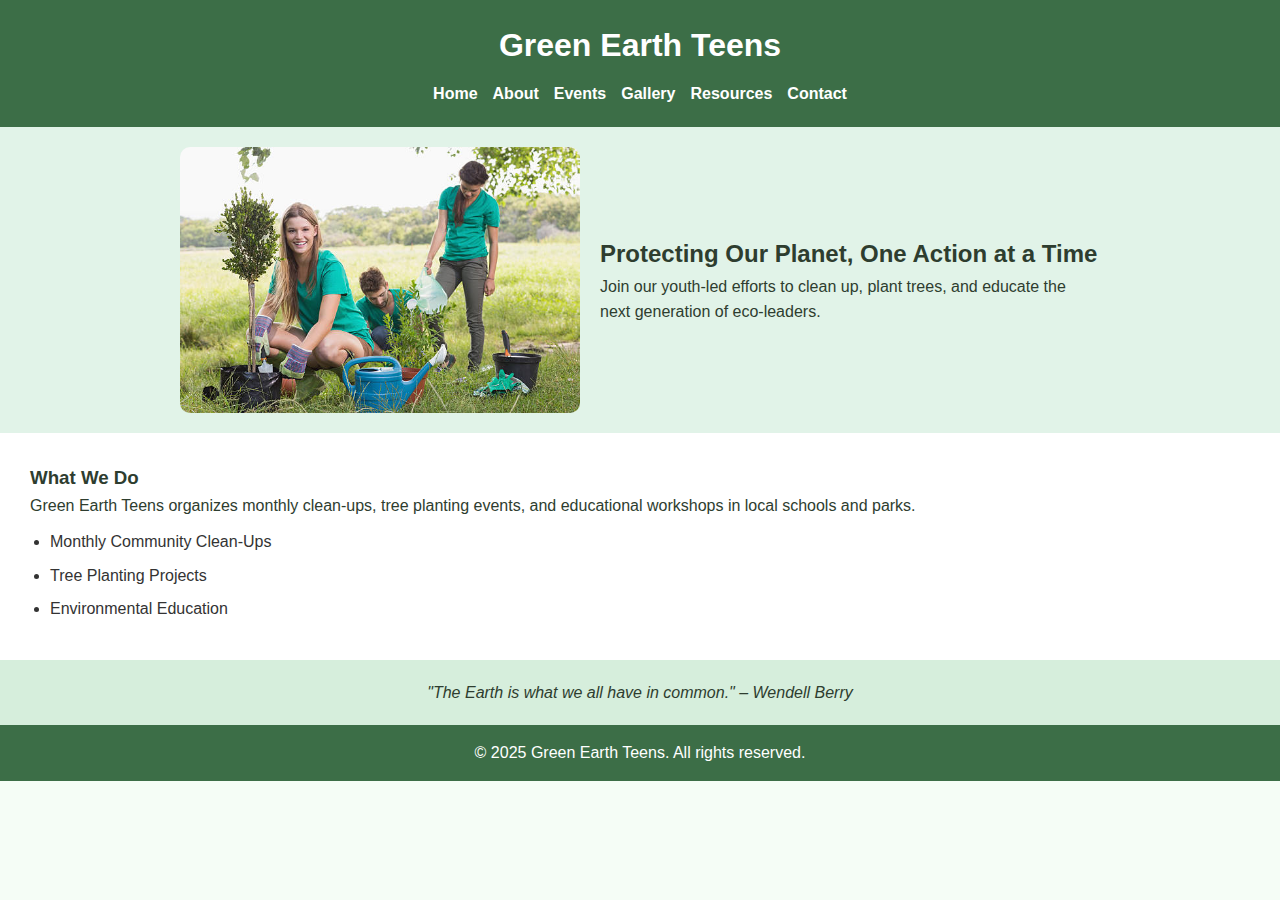
<file: index.html>
<!DOCTYPE html>
<html lang="en">
<head>
  <meta charset="UTF-8" />
  <meta name="viewport" content="width=device-width, initial-scale=1.0" />
  <meta name="description" content="Green Earth Teens is a youth-led volunteer organization focused on protecting the environment through clean-ups, planting events, and education." />
  <link rel="stylesheet" href="FinalProject-Styles.css" />
  <title>Green Earth Teens | Home</title>
</head>
<body>
  <header>
    <h1>Green Earth Teens</h1>
    <nav>
      <ul class="nav-links">
        <li><a href="index.html">Home</a></li>
        <li><a href="FinalProject-About.html">About</a></li>
        <li><a href="FinalProject-Events.html">Events</a></li>
        <li><a href="FinalProject-Gallery.html">Gallery</a></li>
        <li><a href="FinalProject-Resources.html">Resources</a></li>
        <li><a href="FinalProject-Contact.html">Contact</a></li>
      </ul>
    </nav>
  </header>

  <main>
    <section class="hero">
      <img src="FinalProject-Images/Green-Hero.jpg" alt="Teens planting trees together" />
      <div class="hero-text">
        <h2>Protecting Our Planet, One Action at a Time</h2>
        <p>Join our youth-led efforts to clean up, plant trees, and educate the next generation of eco-leaders.</p>
      </div>
    </section>

    <section class="intro">
      <h3>What We Do</h3>
      <p>Green Earth Teens organizes monthly clean-ups, tree planting events, and educational workshops in local schools and parks.</p>
      <ul class="simple-list">
        <li>Monthly Community Clean-Ups</li>
        <li>Tree Planting Projects</li>
        <li>Environmental Education</li>
      </ul>
    </section>

    <section class="quote">
      <blockquote>
        "The Earth is what we all have in common." – Wendell Berry
      </blockquote>
    </section>
  </main>

  <footer>
    <p>&copy; 2025 Green Earth Teens. All rights reserved.</p>
  </footer>
</body>
</html>
</file>
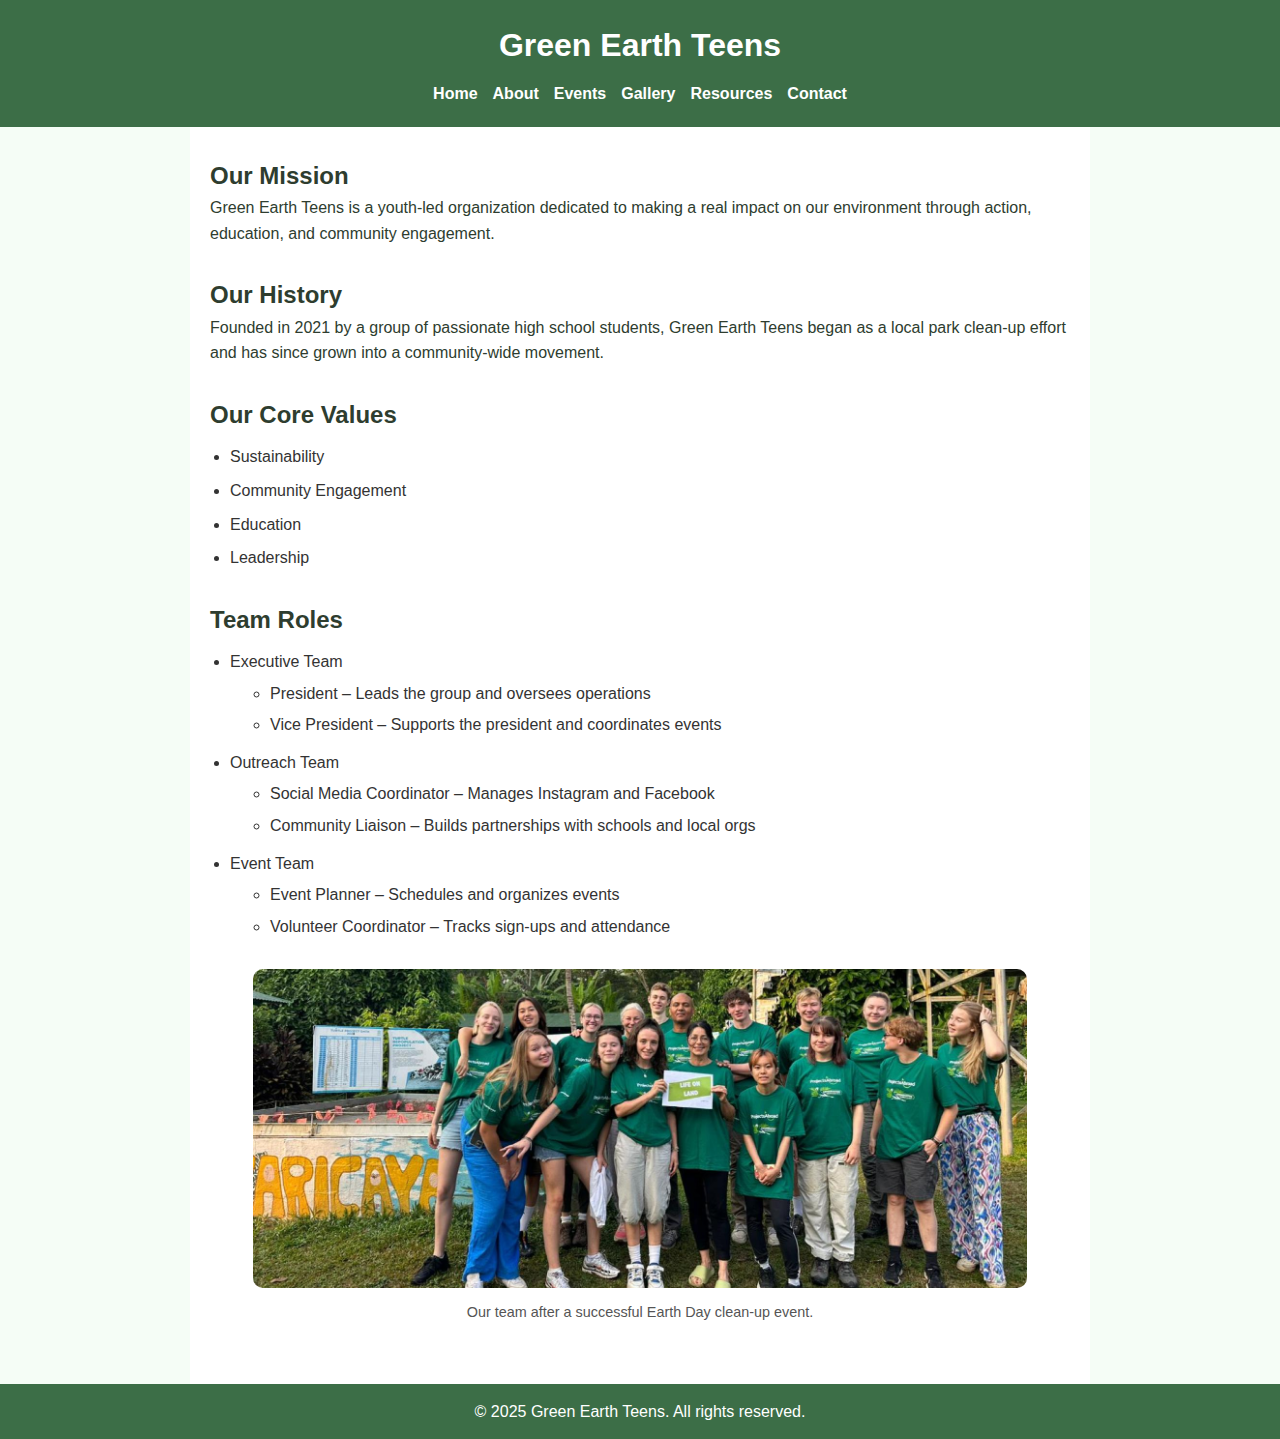
<file: FinalProject-About.html>
<!DOCTYPE html>
<html lang="en">
<head>
  <meta charset="UTF-8" />
  <meta name="viewport" content="width=device-width, initial-scale=1.0" />
  <meta name="description" content="Learn more about Green Earth Teens, our mission, history, and the team leading our efforts." />
  <link rel="stylesheet" href="FinalProject-Styles.css" />
  <title>Green Earth Teens | About</title>
</head>
<body>
  <header>
    <h1>Green Earth Teens</h1>
    <nav>
      <ul class="nav-links">
        <li><a href="index.html">Home</a></li>
        <li><a href="FinalProject-About.html">About</a></li>
        <li><a href="FinalProject-Events.html">Events</a></li>
        <li><a href="FinalProject-Gallery.html">Gallery</a></li>
        <li><a href="FinalProject-Resources.html">Resources</a></li>
        <li><a href="FinalProject-Contact.html">Contact</a></li>
      </ul>
    </nav>
  </header>

  <main>
    <div class="content-container">
      <section>
        <h2>Our Mission</h2>
        <p>
          Green Earth Teens is a youth-led organization dedicated to making a real impact on our environment through action, education, and community engagement.
        </p>
      </section>

      <section>
        <h2>Our History</h2>
        <p>
          Founded in 2021 by a group of passionate high school students, Green Earth Teens began as a local park clean-up effort and has since grown into a community-wide movement.
        </p>
      </section>

      <section>
        <h2>Our Core Values</h2>
        <ul class="simple-list">
          <li>Sustainability</li>
          <li>Community Engagement</li>
          <li>Education</li>
          <li>Leadership</li>
        </ul>
      </section>

      <section>
        <h2>Team Roles</h2>
        <ul class="nested-list">
          <li>Executive Team
            <ul>
              <li>President – Leads the group and oversees operations</li>
              <li>Vice President – Supports the president and coordinates events</li>
            </ul>
          </li>
          <li>Outreach Team
            <ul>
              <li>Social Media Coordinator – Manages Instagram and Facebook</li>
              <li>Community Liaison – Builds partnerships with schools and local orgs</li>
            </ul>
          </li>
          <li>Event Team
            <ul>
              <li>Event Planner – Schedules and organizes events</li>
              <li>Volunteer Coordinator – Tracks sign-ups and attendance</li>
            </ul>
          </li>
        </ul>
      </section>

      <section class="about-image">
        <img src="FinalProject-Images/team-photo.jpg" alt="Green Earth Teens volunteers in a group photo" />
        <p class="caption">Our team after a successful Earth Day clean-up event.</p>
      </section>
    </div>
  </main>

  <footer>
    <p>&copy; 2025 Green Earth Teens. All rights reserved.</p>
  </footer>
</body>
</html>
</file>
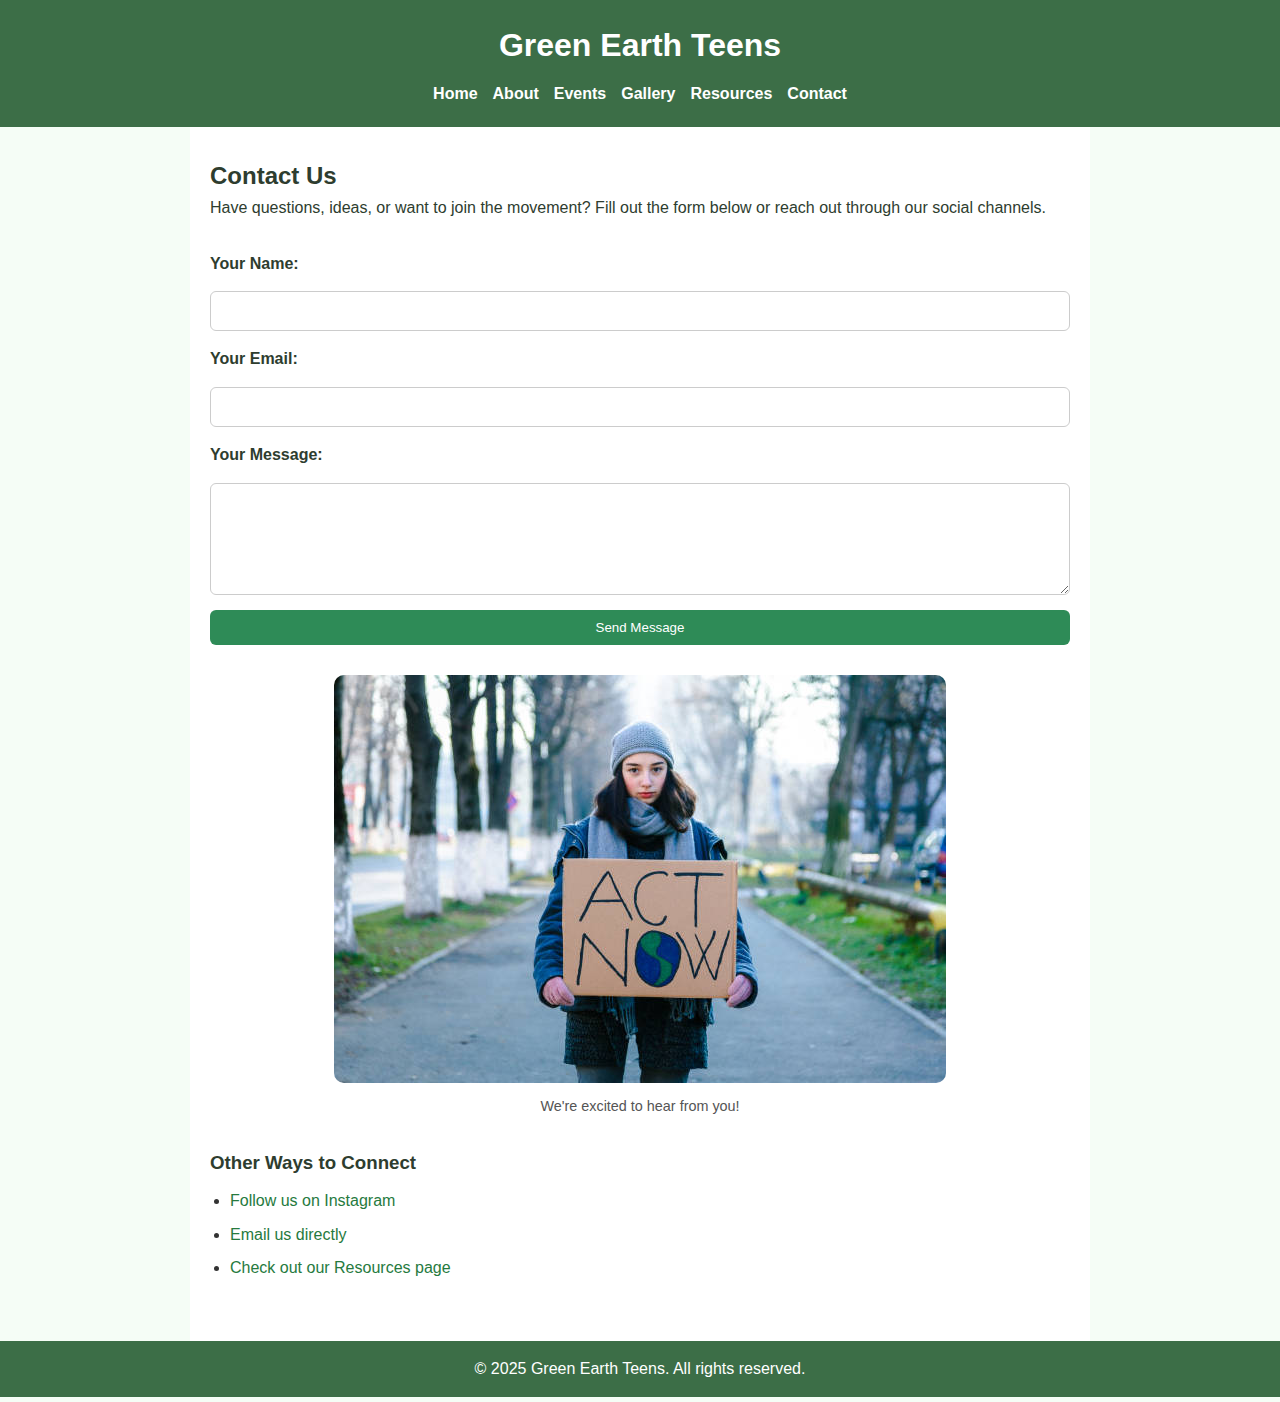
<file: FinalProject-Contact.html>
<!DOCTYPE html>
<html lang="en">
<head>
  <meta charset="UTF-8" />
  <meta name="viewport" content="width=device-width, initial-scale=1.0" />
  <meta name="description" content="Get in touch with Green Earth Teens to join or learn more." />
  <link rel="stylesheet" href="FinalProject-Styles.css" />
  <title>Green Earth Teens | Contact</title>
</head>
<body>
  <header>
    <h1>Green Earth Teens</h1>
    <nav>
      <ul class="nav-links">
        <li><a href="index.html">Home</a></li>
        <li><a href="FinalProject-About.html">About</a></li>
        <li><a href="FinalProject-Events.html">Events</a></li>
        <li><a href="FinalProject-Gallery.html">Gallery</a></li>
        <li><a href="FinalProject-Resources.html">Resources</a></li>
        <li><a href="FinalProject-Contact.html">Contact</a></li>
      </ul>
    </nav>
  </header>

  <main>
    <div class="content-container">
      <section>
        <h2>Contact Us</h2>
        <p>Have questions, ideas, or want to join the movement? Fill out the form below or reach out through our social channels.</p>
      </section>

      <section>
        <form action="#" method="post" class="contact-form">
          <label for="name">Your Name:</label>
          <input type="text" id="name" name="name" required />

          <label for="email">Your Email:</label>
          <input type="email" id="email" name="email" required />

          <label for="message">Your Message:</label>
          <textarea id="message" name="message" rows="5" required></textarea>

          <button type="submit">Send Message</button>
        </form>
      </section>

      <section class="about-image">
        <img src="FinalProject-Images/contact.jpg" alt="Teen holding a sign that reads 'Get Involved!'" />
        <p class="caption">We're excited to hear from you!</p>
      </section>

      <section>
        <h3>Other Ways to Connect</h3>
        <ul class="simple-list">
          <li><a href="https://www.instagram.com/" target="_blank">Follow us on Instagram</a></li>
          <li><a href="mailto:greenearthteens@example.com">Email us directly</a></li>
          <li><a href="FinalProject-Resources.html">Check out our Resources page</a></li>
        </ul>
      </section>
    </div>
  </main>

  <footer>
    <p>&copy; 2025 Green Earth Teens. All rights reserved.</p>
  </footer>
</body>
</html>
</file>
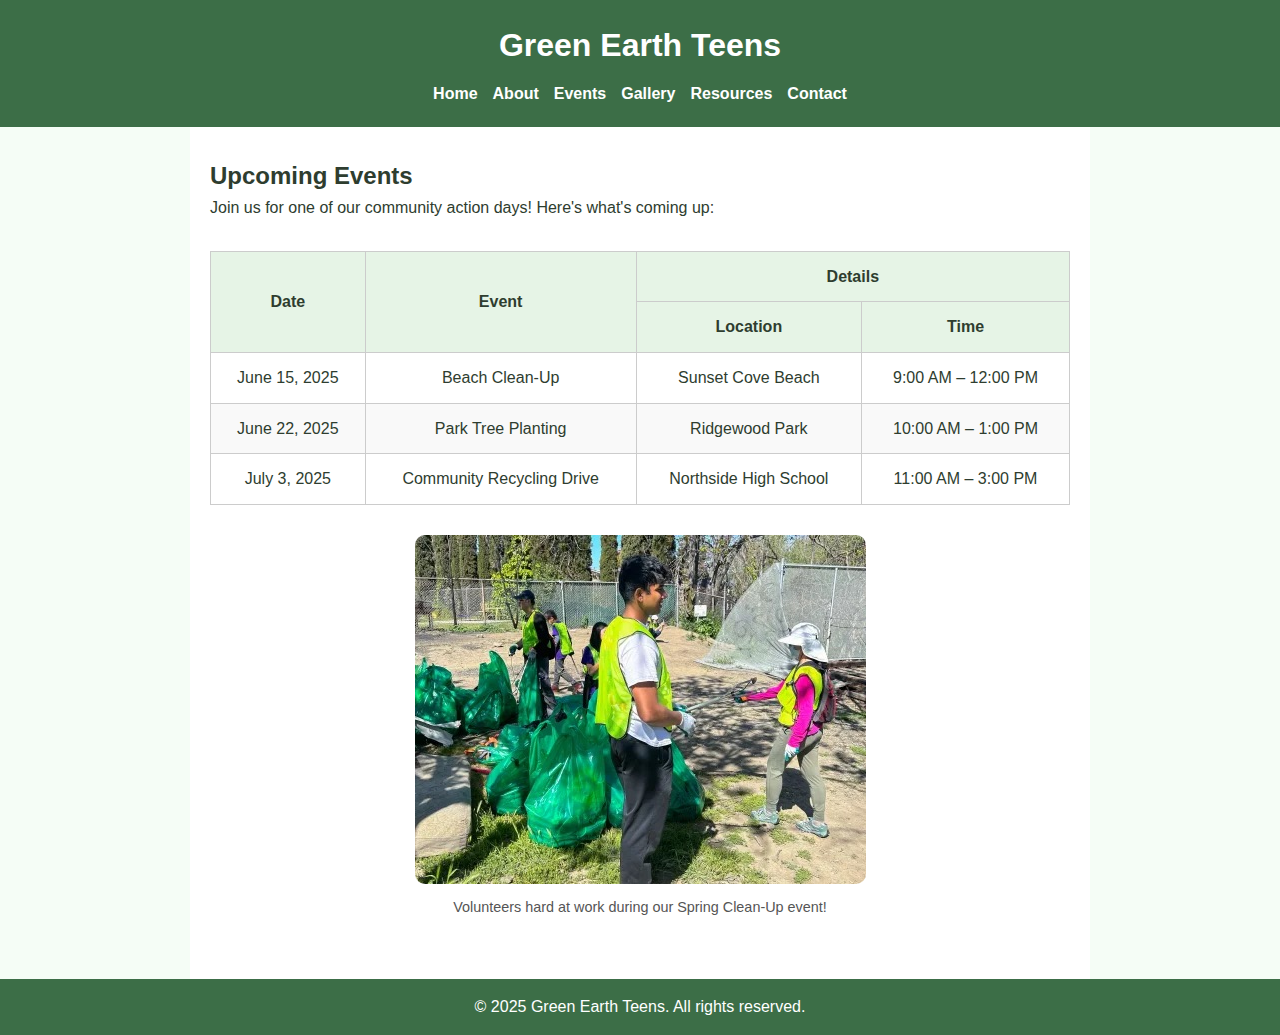
<file: FinalProject-Events.html>
<!DOCTYPE html>
<html lang="en">
<head>
  <meta charset="UTF-8" />
  <meta name="viewport" content="width=device-width, initial-scale=1.0" />
  <meta name="description" content="View upcoming events and clean-up opportunities with Green Earth Teens." />
  <link rel="stylesheet" href="FinalProject-Styles.css" />
  <title>Green Earth Teens | Events</title>
</head>
<body>
  <header>
    <h1>Green Earth Teens</h1>
    <nav>
      <ul class="nav-links">
        <li><a href="FinalProject-Index.html">Home</a></li>
        <li><a href="FinalProject-About.html">About</a></li>
        <li><a href="FinalProject-Events.html">Events</a></li>
        <li><a href="FinalProject-Gallery.html">Gallery</a></li>
        <li><a href="FinalProject-Resources.html">Resources</a></li>
        <li><a href="FinalProject-Contact.html">Contact</a></li>
      </ul>
    </nav>
  </header>

  <main>
    <div class="content-container">
      <section>
        <h2>Upcoming Events</h2>
        <p>Join us for one of our community action days! Here's what's coming up:</p>
      </section>

      <section>
        <table class="event-table">
          <thead>
            <tr>
              <th rowspan="2">Date</th>
              <th rowspan="2">Event</th>
              <th colspan="2">Details</th>
            </tr>
            <tr>
              <th>Location</th>
              <th>Time</th>
            </tr>
          </thead>
          <tbody>
            <tr>
              <td>June 15, 2025</td>
              <td>Beach Clean-Up</td>
              <td>Sunset Cove Beach</td>
              <td>9:00 AM – 12:00 PM</td>
            </tr>
            <tr>
              <td>June 22, 2025</td>
              <td>Park Tree Planting</td>
              <td>Ridgewood Park</td>
              <td>10:00 AM – 1:00 PM</td>
            </tr>
            <tr>
              <td>July 3, 2025</td>
              <td>Community Recycling Drive</td>
              <td>Northside High School</td>
              <td>11:00 AM – 3:00 PM</td>
            </tr>
          </tbody>
        </table>
      </section>

      <section class="about-image">
        <img src="FinalProject-Images/event-action.jpg" alt="Volunteers picking up trash at the park" />
        <p class="caption">Volunteers hard at work during our Spring Clean-Up event!</p>
      </section>
    </div>
  </main>

  <footer>
    <p>&copy; 2025 Green Earth Teens. All rights reserved.</p>
  </footer>
</body>
</html>
</file>
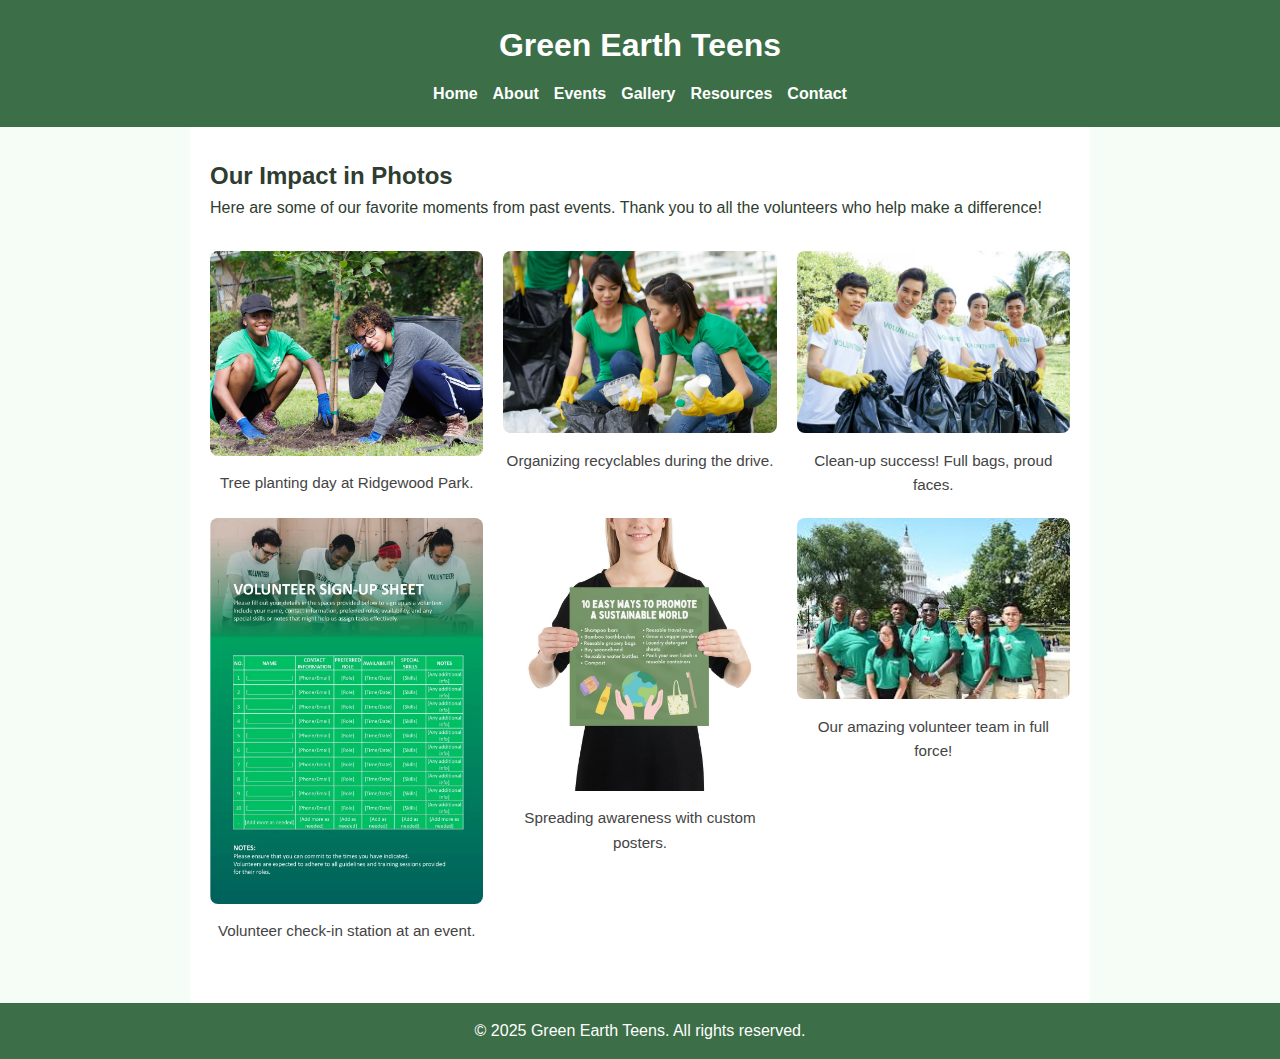
<file: FinalProject-Gallery.html>
<!DOCTYPE html>
<html lang="en">
<head>
  <meta charset="UTF-8" />
  <meta name="viewport" content="width=device-width, initial-scale=1.0" />
  <meta name="description" content="Photo gallery of Green Earth Teens in action during community events." />
  <link rel="stylesheet" href="FinalProject-Styles.css" />
  <title>Green Earth Teens | Gallery</title>
</head>
<body>
  <header>
    <h1>Green Earth Teens</h1>
    <nav>
      <ul class="nav-links">
        <li><a href="index.html">Home</a></li>
        <li><a href="FinalProject-About.html">About</a></li>
        <li><a href="FinalProject-Events.html">Events</a></li>
        <li><a href="FinalProject-Gallery.html">Gallery</a></li>
        <li><a href="FinalProject-Resources.html">Resources</a></li>
        <li><a href="FinalProject-Contact.html">Contact</a></li>
      </ul>
    </nav>
  </header>

  <main>
    <div class="content-container">
      <section>
        <h2>Our Impact in Photos</h2>
        <p>Here are some of our favorite moments from past events. Thank you to all the volunteers who help make a difference!</p>
      </section>

      <section class="gallery-grid">
        <figure>
          <img src="FinalProject-Images/gallery1.jpg" alt="Teens planting trees in a local park" />
          <figcaption>Tree planting day at Ridgewood Park.</figcaption>
        </figure>
        <figure>
          <img src="FinalProject-Images/gallery2.jpg" alt="Group of students sorting recyclables" />
          <figcaption>Organizing recyclables during the drive.</figcaption>
        </figure>
        <figure>
          <img src="FinalProject-Images/gallery3.jpg" alt="Volunteers smiling with trash bags full" />
          <figcaption>Clean-up success! Full bags, proud faces.</figcaption>
        </figure>
        <figure>
          <img src="FinalProject-Images/gallery4.jpg" alt="Volunteer writing on sign-up sheet" />
          <figcaption>Volunteer check-in station at an event.</figcaption>
        </figure>
        <figure>
          <img src="FinalProject-Images/gallery5.jpg" alt="Teens holding handmade posters about sustainability" />
          <figcaption>Spreading awareness with custom posters.</figcaption>
        </figure>
        <figure>
          <img src="FinalProject-Images/gallery6.jpg" alt="Group photo of teens wearing matching green shirts" />
          <figcaption>Our amazing volunteer team in full force!</figcaption>
        </figure>
      </section>
    </div>
  </main>

  <footer>
    <p>&copy; 2025 Green Earth Teens. All rights reserved.</p>
  </footer>
</body>
</html>
</file>
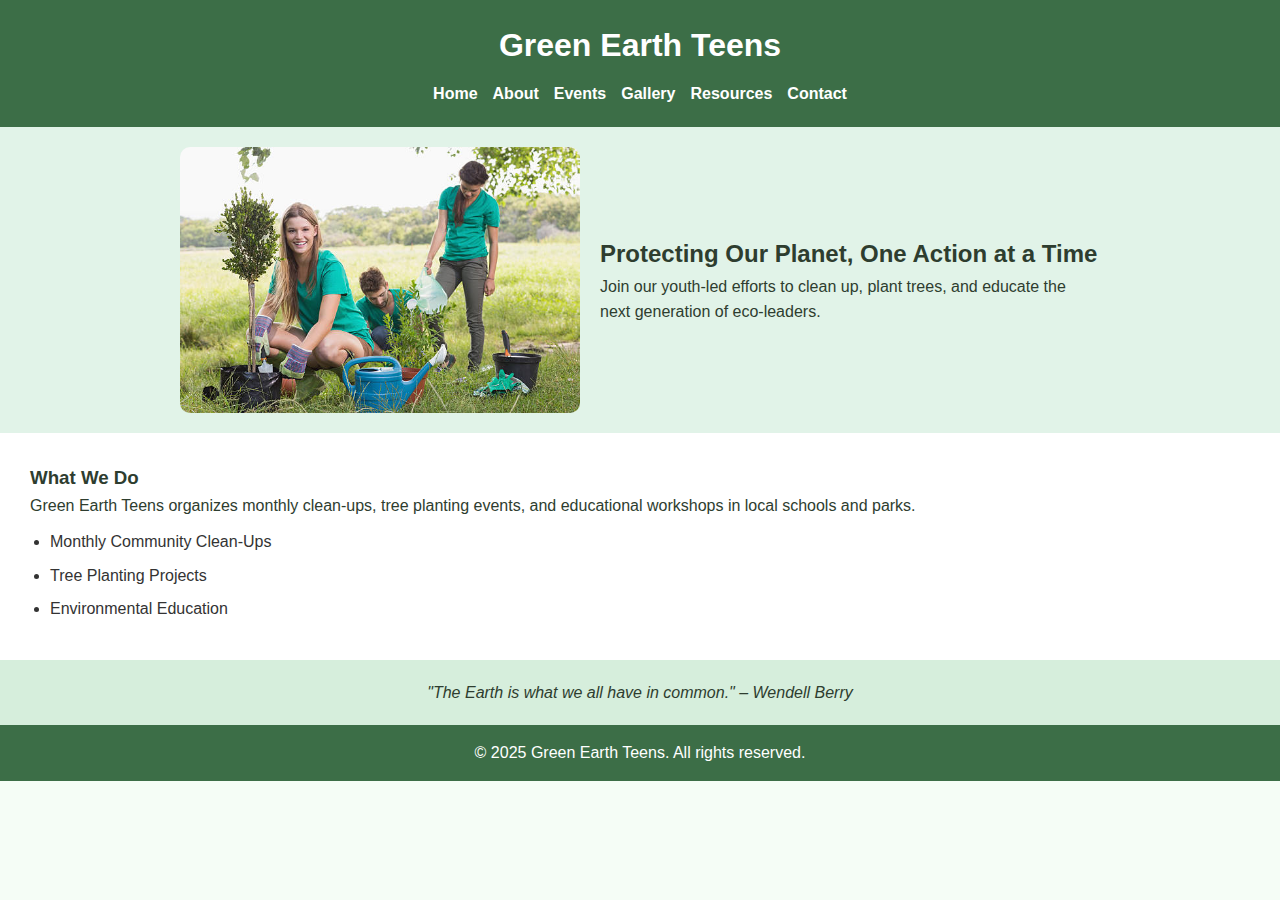
<file: FinalProject-Index.html>
<!DOCTYPE html>
<html lang="en">
<head>
  <meta charset="UTF-8" />
  <meta name="viewport" content="width=device-width, initial-scale=1.0" />
  <meta name="description" content="Green Earth Teens is a youth-led volunteer organization focused on protecting the environment through clean-ups, planting events, and education." />
  <link rel="stylesheet" href="FinalProject-Styles.css" />
  <title>Green Earth Teens | Home</title>
</head>
<body>
  <header>
    <h1>Green Earth Teens</h1>
    <nav>
      <ul class="nav-links">
        <li><a href="FinalProject-Index.html">Home</a></li>
        <li><a href="FinalProject-About.html">About</a></li>
        <li><a href="FinalProject-Events.html">Events</a></li>
        <li><a href="FinalProject-Gallery.html">Gallery</a></li>
        <li><a href="FinalProject-Resources.html">Resources</a></li>
        <li><a href="FinalProject-Contact.html">Contact</a></li>
      </ul>
    </nav>
  </header>

  <main>
    <section class="hero">
      <img src="FinalProject-Images/Green-Hero.jpg" alt="Teens planting trees together" />
      <div class="hero-text">
        <h2>Protecting Our Planet, One Action at a Time</h2>
        <p>Join our youth-led efforts to clean up, plant trees, and educate the next generation of eco-leaders.</p>
      </div>
    </section>

    <section class="intro">
      <h3>What We Do</h3>
      <p>Green Earth Teens organizes monthly clean-ups, tree planting events, and educational workshops in local schools and parks.</p>
      <ul class="simple-list">
        <li>Monthly Community Clean-Ups</li>
        <li>Tree Planting Projects</li>
        <li>Environmental Education</li>
      </ul>
    </section>

    <section class="quote">
      <blockquote>
        "The Earth is what we all have in common." – Wendell Berry
      </blockquote>
    </section>
  </main>

  <footer>
    <p>&copy; 2025 Green Earth Teens. All rights reserved.</p>
  </footer>
</body>
</html>
</file>
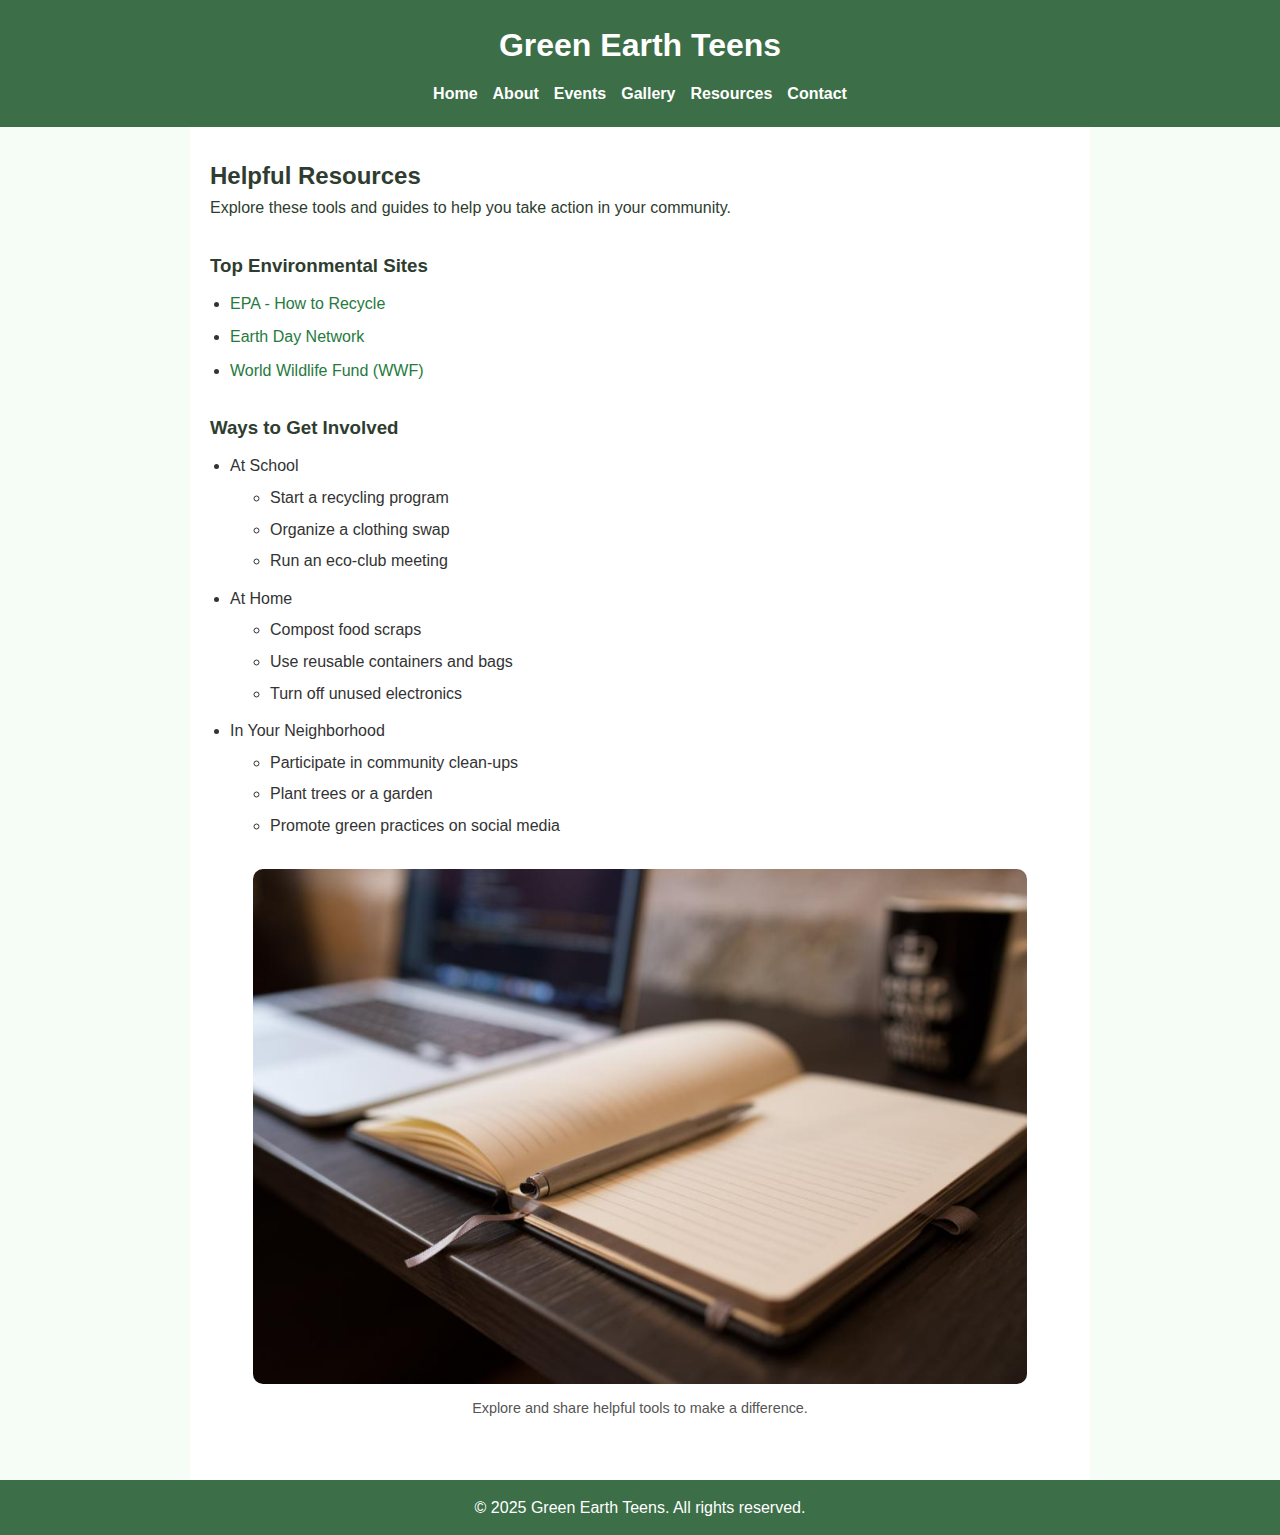
<file: FinalProject-Resources.html>
<!DOCTYPE html>
<html lang="en">
<head>
  <meta charset="UTF-8" />
  <meta name="viewport" content="width=device-width, initial-scale=1.0" />
  <meta name="description" content="Educational and environmental resources provided by Green Earth Teens." />
  <link rel="stylesheet" href="FinalProject-Styles.css" />
  <title>Green Earth Teens | Resources</title>
</head>
<body>
  <header>
    <h1>Green Earth Teens</h1>
    <nav>
      <ul class="nav-links">
        <li><a href="index.html">Home</a></li>
        <li><a href="FinalProject-About.html">About</a></li>
        <li><a href="FinalProject-Events.html">Events</a></li>
        <li><a href="FinalProject-Gallery.html">Gallery</a></li>
        <li><a href="FinalProject-Resources.html">Resources</a></li>
        <li><a href="FinalProject-Contact.html">Contact</a></li>
      </ul>
    </nav>
  </header>

  <main>
    <div class="content-container">
      <section>
        <h2>Helpful Resources</h2>
        <p>Explore these tools and guides to help you take action in your community.</p>
      </section>

      <section>
        <h3>Top Environmental Sites</h3>
        <ul class="simple-list">
          <li><a href="https://www.epa.gov/recycle" target="_blank">EPA - How to Recycle</a></li>
          <li><a href="https://www.earthday.org/" target="_blank">Earth Day Network</a></li>
          <li><a href="https://www.worldwildlife.org/" target="_blank">World Wildlife Fund (WWF)</a></li>
        </ul>
      </section>

      <section>
        <h3>Ways to Get Involved</h3>
        <ul class="nested-list">
          <li>At School
            <ul>
              <li>Start a recycling program</li>
              <li>Organize a clothing swap</li>
              <li>Run an eco-club meeting</li>
            </ul>
          </li>
          <li>At Home
            <ul>
              <li>Compost food scraps</li>
              <li>Use reusable containers and bags</li>
              <li>Turn off unused electronics</li>
            </ul>
          </li>
          <li>In Your Neighborhood
            <ul>
              <li>Participate in community clean-ups</li>
              <li>Plant trees or a garden</li>
              <li>Promote green practices on social media</li>
            </ul>
          </li>
        </ul>
      </section>

      <section class="about-image">
        <img src="FinalProject-Images/resources.jpg" alt="Books, laptop, and notebooks used for environmental research" />
        <p class="caption">Explore and share helpful tools to make a difference.</p>
      </section>
    </div>
  </main>

  <footer>
    <p>&copy; 2025 Green Earth Teens. All rights reserved.</p>
  </footer>
</body>
</html>
</file>
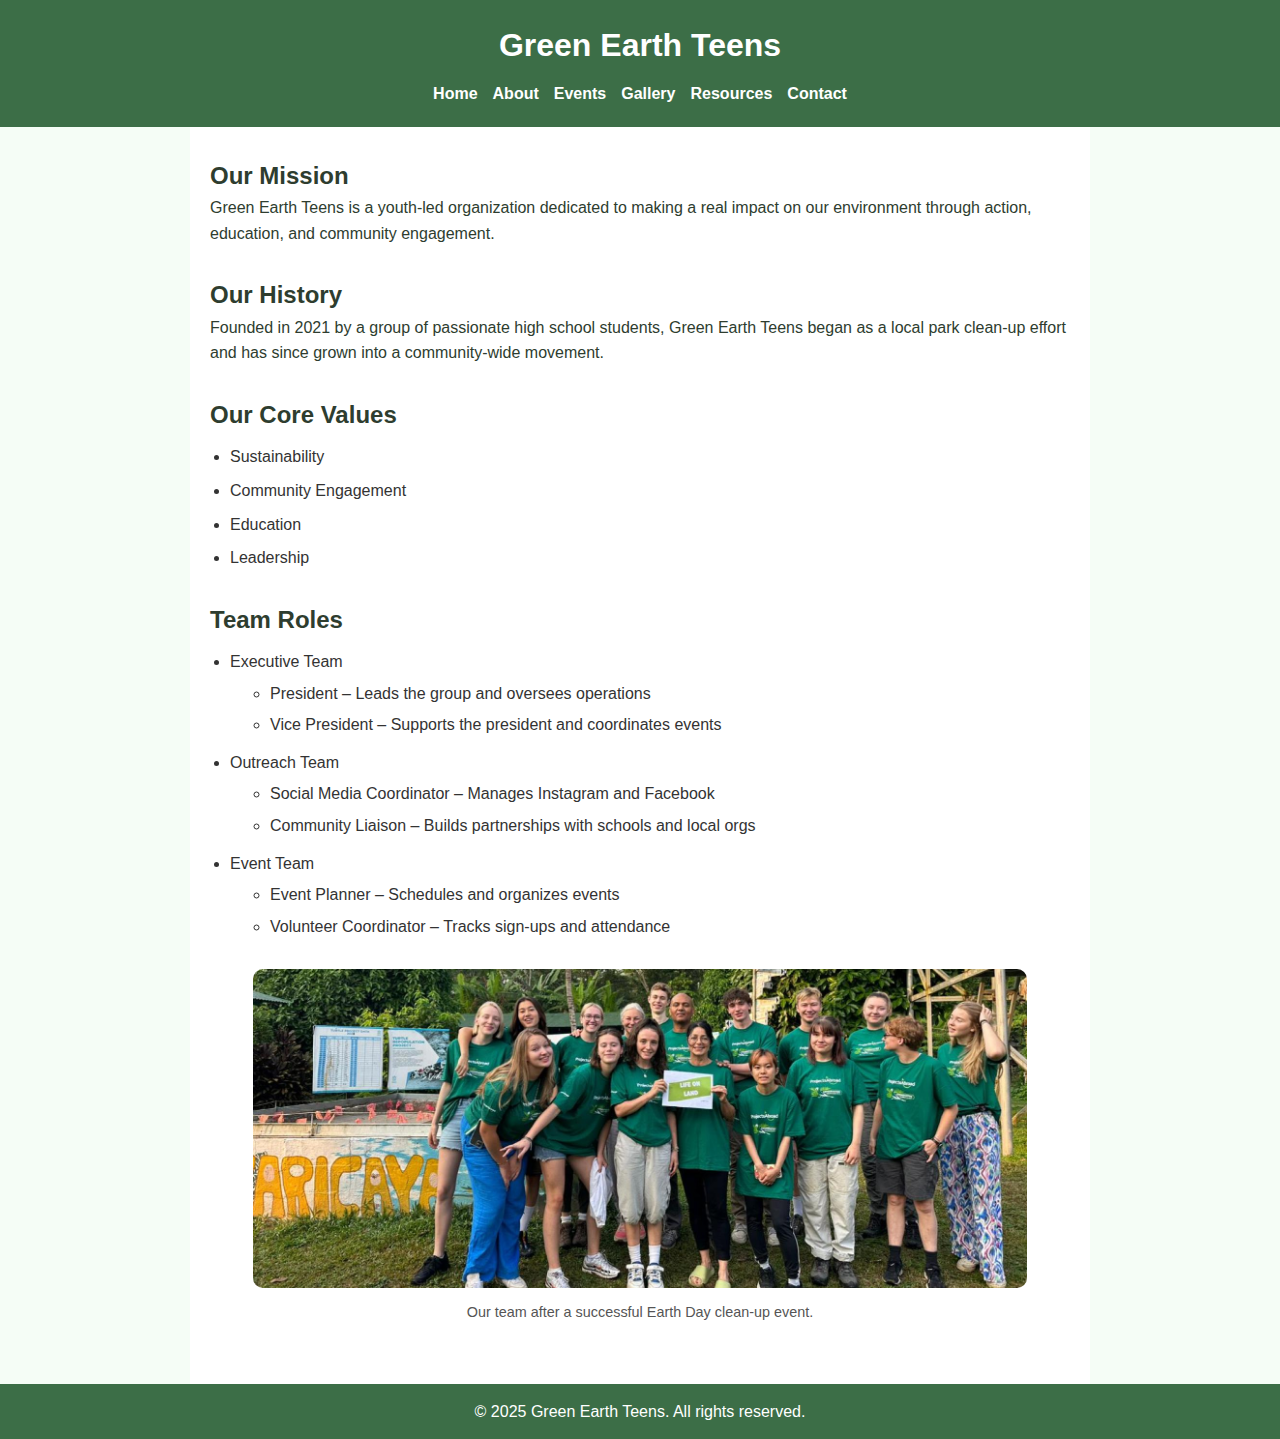
<file: Green-Earth-Teens-Website/FinalProject-About.html>
<!DOCTYPE html>
<html lang="en">
<head>
  <meta charset="UTF-8" />
  <meta name="viewport" content="width=device-width, initial-scale=1.0" />
  <meta name="description" content="Learn more about Green Earth Teens, our mission, history, and the team leading our efforts." />
  <link rel="stylesheet" href="FinalProject-Styles.css" />
  <title>Green Earth Teens | About</title>
</head>
<body>
  <header>
    <h1>Green Earth Teens</h1>
    <nav>
      <ul class="nav-links">
        <li><a href="FinalProject-Index.html">Home</a></li>
        <li><a href="FinalProject-About.html">About</a></li>
        <li><a href="FinalProject-Events.html">Events</a></li>
        <li><a href="FinalProject-Gallery.html">Gallery</a></li>
        <li><a href="FinalProject-Resources.html">Resources</a></li>
        <li><a href="FinalProject-Contact.html">Contact</a></li>
      </ul>
    </nav>
  </header>

  <main>
    <div class="content-container">
      <section>
        <h2>Our Mission</h2>
        <p>
          Green Earth Teens is a youth-led organization dedicated to making a real impact on our environment through action, education, and community engagement.
        </p>
      </section>

      <section>
        <h2>Our History</h2>
        <p>
          Founded in 2021 by a group of passionate high school students, Green Earth Teens began as a local park clean-up effort and has since grown into a community-wide movement.
        </p>
      </section>

      <section>
        <h2>Our Core Values</h2>
        <ul class="simple-list">
          <li>Sustainability</li>
          <li>Community Engagement</li>
          <li>Education</li>
          <li>Leadership</li>
        </ul>
      </section>

      <section>
        <h2>Team Roles</h2>
        <ul class="nested-list">
          <li>Executive Team
            <ul>
              <li>President – Leads the group and oversees operations</li>
              <li>Vice President – Supports the president and coordinates events</li>
            </ul>
          </li>
          <li>Outreach Team
            <ul>
              <li>Social Media Coordinator – Manages Instagram and Facebook</li>
              <li>Community Liaison – Builds partnerships with schools and local orgs</li>
            </ul>
          </li>
          <li>Event Team
            <ul>
              <li>Event Planner – Schedules and organizes events</li>
              <li>Volunteer Coordinator – Tracks sign-ups and attendance</li>
            </ul>
          </li>
        </ul>
      </section>

      <section class="about-image">
        <img src="FinalProject-Images/team-photo.jpg" alt="Green Earth Teens volunteers in a group photo" />
        <p class="caption">Our team after a successful Earth Day clean-up event.</p>
      </section>
    </div>
  </main>

  <footer>
    <p>&copy; 2025 Green Earth Teens. All rights reserved.</p>
  </footer>
</body>
</html>
</file>
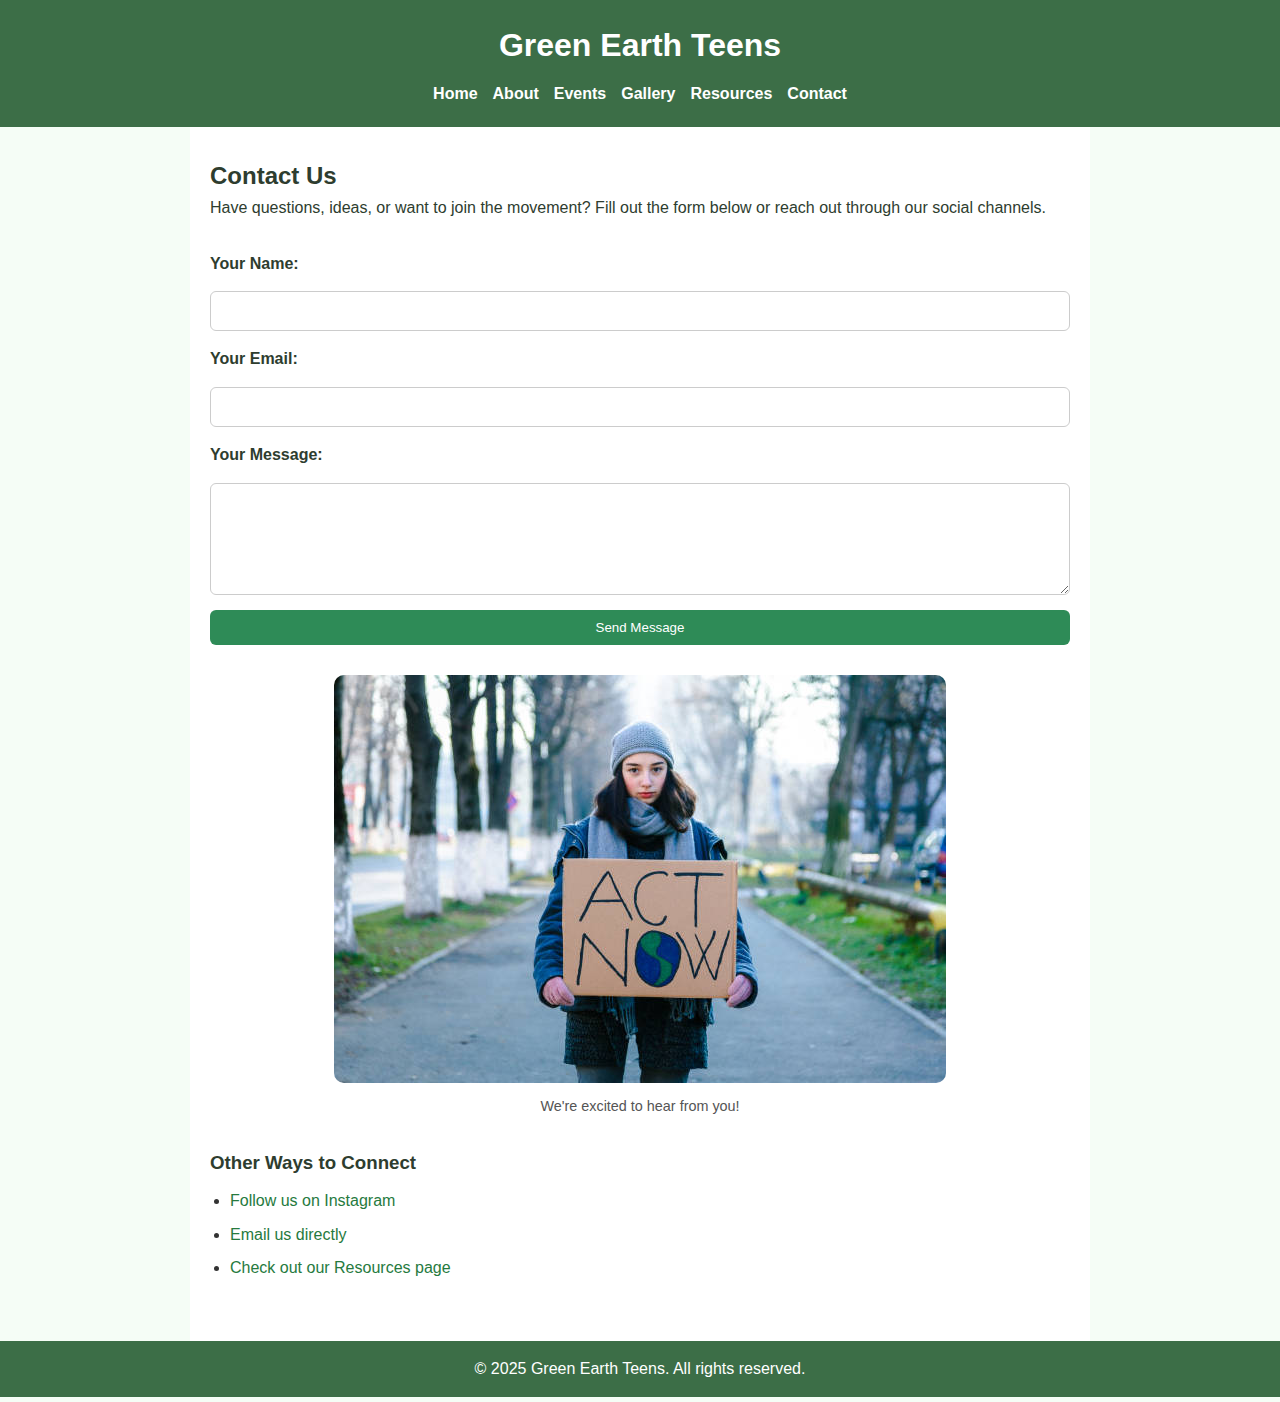
<file: Green-Earth-Teens-Website/FinalProject-Contact.html>
<!DOCTYPE html>
<html lang="en">
<head>
  <meta charset="UTF-8" />
  <meta name="viewport" content="width=device-width, initial-scale=1.0" />
  <meta name="description" content="Get in touch with Green Earth Teens to join or learn more." />
  <link rel="stylesheet" href="FinalProject-Styles.css" />
  <title>Green Earth Teens | Contact</title>
</head>
<body>
  <header>
    <h1>Green Earth Teens</h1>
    <nav>
      <ul class="nav-links">
        <li><a href="FinalProject-Index.html">Home</a></li>
        <li><a href="FinalProject-About.html">About</a></li>
        <li><a href="FinalProject-Events.html">Events</a></li>
        <li><a href="FinalProject-Gallery.html">Gallery</a></li>
        <li><a href="FinalProject-Resources.html">Resources</a></li>
        <li><a href="FinalProject-Contact.html">Contact</a></li>
      </ul>
    </nav>
  </header>

  <main>
    <div class="content-container">
      <section>
        <h2>Contact Us</h2>
        <p>Have questions, ideas, or want to join the movement? Fill out the form below or reach out through our social channels.</p>
      </section>

      <section>
        <form action="#" method="post" class="contact-form">
          <label for="name">Your Name:</label>
          <input type="text" id="name" name="name" required />

          <label for="email">Your Email:</label>
          <input type="email" id="email" name="email" required />

          <label for="message">Your Message:</label>
          <textarea id="message" name="message" rows="5" required></textarea>

          <button type="submit">Send Message</button>
        </form>
      </section>

      <section class="about-image">
        <img src="FinalProject-Images/contact.jpg" alt="Teen holding a sign that reads 'Get Involved!'" />
        <p class="caption">We're excited to hear from you!</p>
      </section>

      <section>
        <h3>Other Ways to Connect</h3>
        <ul class="simple-list">
          <li><a href="https://www.instagram.com/" target="_blank">Follow us on Instagram</a></li>
          <li><a href="mailto:greenearthteens@example.com">Email us directly</a></li>
          <li><a href="FinalProject-Resources.html">Check out our Resources page</a></li>
        </ul>
      </section>
    </div>
  </main>

  <footer>
    <p>&copy; 2025 Green Earth Teens. All rights reserved.</p>
  </footer>
</body>
</html>
</file>
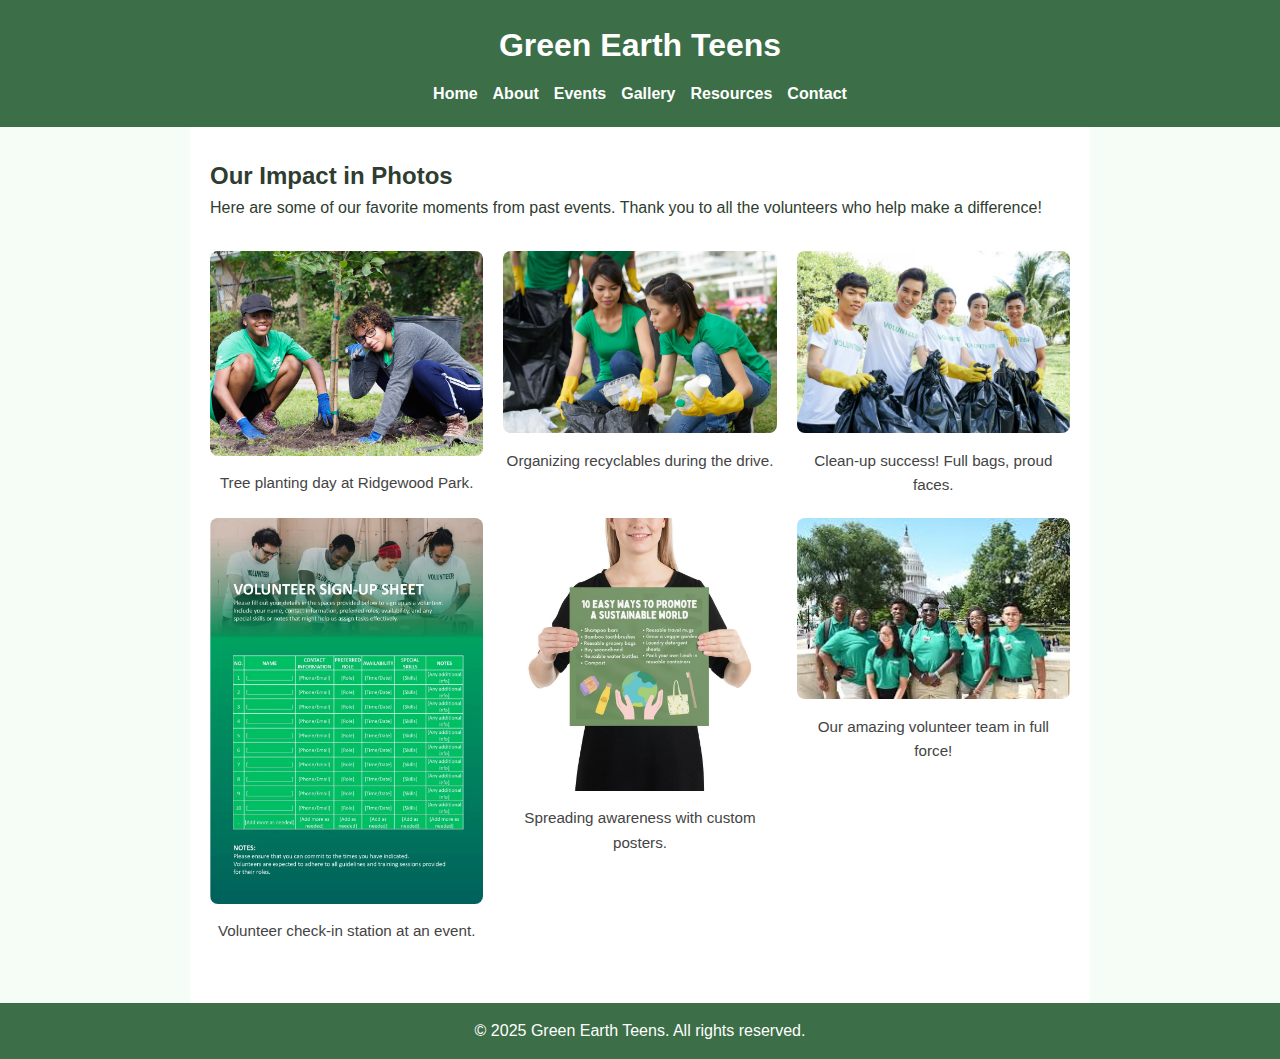
<file: Green-Earth-Teens-Website/FinalProject-Gallery.html>
<!DOCTYPE html>
<html lang="en">
<head>
  <meta charset="UTF-8" />
  <meta name="viewport" content="width=device-width, initial-scale=1.0" />
  <meta name="description" content="Photo gallery of Green Earth Teens in action during community events." />
  <link rel="stylesheet" href="FinalProject-Styles.css" />
  <title>Green Earth Teens | Gallery</title>
</head>
<body>
  <header>
    <h1>Green Earth Teens</h1>
    <nav>
      <ul class="nav-links">
        <li><a href="FinalProject-Index.html">Home</a></li>
        <li><a href="FinalProject-About.html">About</a></li>
        <li><a href="FinalProject-Events.html">Events</a></li>
        <li><a href="FinalProject-Gallery.html">Gallery</a></li>
        <li><a href="FinalProject-Resources.html">Resources</a></li>
        <li><a href="FinalProject-Contact.html">Contact</a></li>
      </ul>
    </nav>
  </header>

  <main>
    <div class="content-container">
      <section>
        <h2>Our Impact in Photos</h2>
        <p>Here are some of our favorite moments from past events. Thank you to all the volunteers who help make a difference!</p>
      </section>

      <section class="gallery-grid">
        <figure>
          <img src="FinalProject-Images/gallery1.jpg" alt="Teens planting trees in a local park" />
          <figcaption>Tree planting day at Ridgewood Park.</figcaption>
        </figure>
        <figure>
          <img src="FinalProject-Images/gallery2.jpg" alt="Group of students sorting recyclables" />
          <figcaption>Organizing recyclables during the drive.</figcaption>
        </figure>
        <figure>
          <img src="FinalProject-Images/gallery3.jpg" alt="Volunteers smiling with trash bags full" />
          <figcaption>Clean-up success! Full bags, proud faces.</figcaption>
        </figure>
        <figure>
          <img src="FinalProject-Images/gallery4.jpg" alt="Volunteer writing on sign-up sheet" />
          <figcaption>Volunteer check-in station at an event.</figcaption>
        </figure>
        <figure>
          <img src="FinalProject-Images/gallery5.jpg" alt="Teens holding handmade posters about sustainability" />
          <figcaption>Spreading awareness with custom posters.</figcaption>
        </figure>
        <figure>
          <img src="FinalProject-Images/gallery6.jpg" alt="Group photo of teens wearing matching green shirts" />
          <figcaption>Our amazing volunteer team in full force!</figcaption>
        </figure>
      </section>
    </div>
  </main>

  <footer>
    <p>&copy; 2025 Green Earth Teens. All rights reserved.</p>
  </footer>
</body>
</html>
</file>
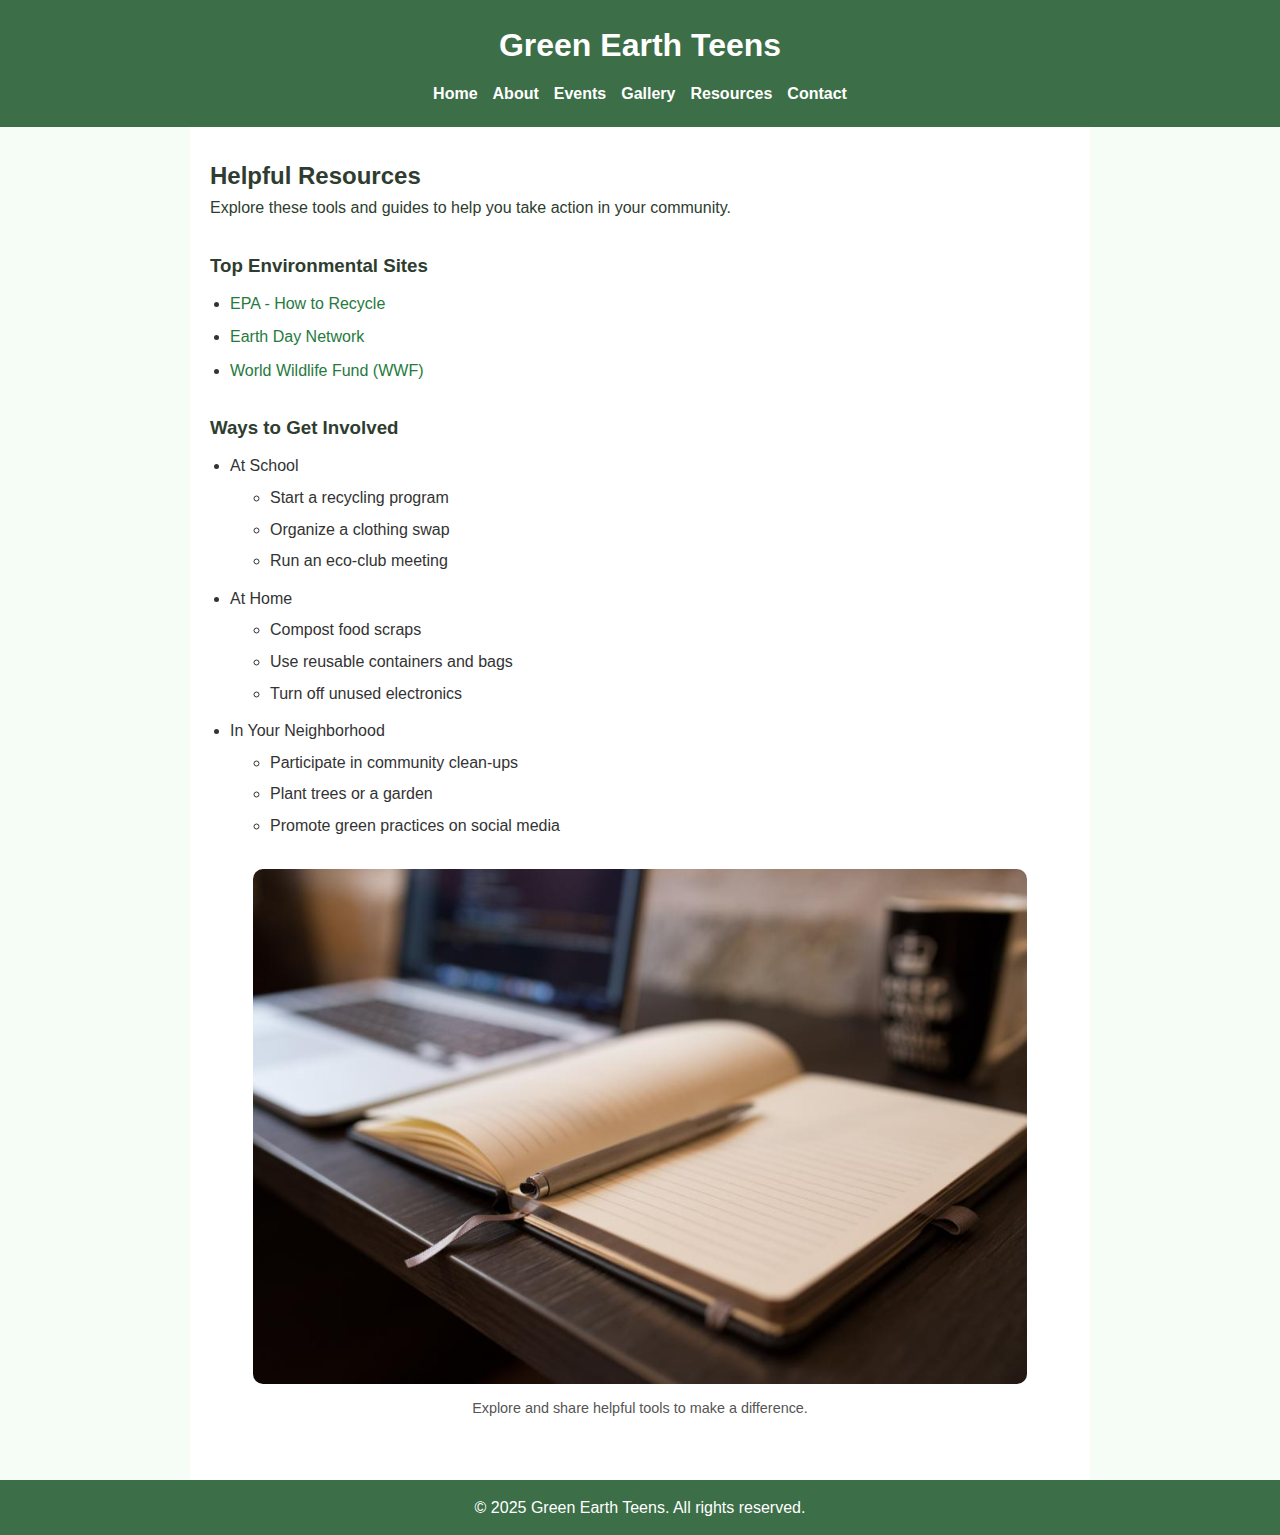
<file: Green-Earth-Teens-Website/FinalProject-Resources.html>
<!DOCTYPE html>
<html lang="en">
<head>
  <meta charset="UTF-8" />
  <meta name="viewport" content="width=device-width, initial-scale=1.0" />
  <meta name="description" content="Educational and environmental resources provided by Green Earth Teens." />
  <link rel="stylesheet" href="FinalProject-Styles.css" />
  <title>Green Earth Teens | Resources</title>
</head>
<body>
  <header>
    <h1>Green Earth Teens</h1>
    <nav>
      <ul class="nav-links">
        <li><a href="FinalProject-Index.html">Home</a></li>
        <li><a href="FinalProject-About.html">About</a></li>
        <li><a href="FinalProject-Events.html">Events</a></li>
        <li><a href="FinalProject-Gallery.html">Gallery</a></li>
        <li><a href="FinalProject-Resources.html">Resources</a></li>
        <li><a href="FinalProject-Contact.html">Contact</a></li>
      </ul>
    </nav>
  </header>

  <main>
    <div class="content-container">
      <section>
        <h2>Helpful Resources</h2>
        <p>Explore these tools and guides to help you take action in your community.</p>
      </section>

      <section>
        <h3>Top Environmental Sites</h3>
        <ul class="simple-list">
          <li><a href="https://www.epa.gov/recycle" target="_blank">EPA - How to Recycle</a></li>
          <li><a href="https://www.earthday.org/" target="_blank">Earth Day Network</a></li>
          <li><a href="https://www.worldwildlife.org/" target="_blank">World Wildlife Fund (WWF)</a></li>
        </ul>
      </section>

      <section>
        <h3>Ways to Get Involved</h3>
        <ul class="nested-list">
          <li>At School
            <ul>
              <li>Start a recycling program</li>
              <li>Organize a clothing swap</li>
              <li>Run an eco-club meeting</li>
            </ul>
          </li>
          <li>At Home
            <ul>
              <li>Compost food scraps</li>
              <li>Use reusable containers and bags</li>
              <li>Turn off unused electronics</li>
            </ul>
          </li>
          <li>In Your Neighborhood
            <ul>
              <li>Participate in community clean-ups</li>
              <li>Plant trees or a garden</li>
              <li>Promote green practices on social media</li>
            </ul>
          </li>
        </ul>
      </section>

      <section class="about-image">
        <img src="FinalProject-Images/resources.jpg" alt="Books, laptop, and notebooks used for environmental research" />
        <p class="caption">Explore and share helpful tools to make a difference.</p>
      </section>
    </div>
  </main>

  <footer>
    <p>&copy; 2025 Green Earth Teens. All rights reserved.</p>
  </footer>
</body>
</html>
</file>
<file: FinalProject-Styles.css>
/* Reset & Basics */
* {
  margin: 0;
  padding: 0;
  box-sizing: border-box;
}

body {
  font-family: Arial, sans-serif;
  line-height: 1.6;
  background-color: #f5fdf6;
  color: #2e3d2f;
  margin: 0;
}

/* Header */
header {
  background-color: #3c6e47;
  color: white;
  padding: 20px;
  text-align: center;
}

.nav-links {
  display: flex;
  justify-content: center;
  list-style: none;
  gap: 15px;
  margin-top: 10px;
}

.nav-links a {
  color: white;
  text-decoration: none;
  font-weight: bold;
}

.nav-links a:hover {
  text-decoration: underline;
}

/* Hero Section */
.hero {
  display: flex;
  flex-wrap: wrap;
  align-items: center;
  justify-content: center;
  background-color: #e1f3e8;
  padding: 20px;
}

.hero img {
  max-width: 400px;
  width: 100%;
  height: auto;
  border-radius: 10px;
  margin-right: 20px;
}

.hero-text {
  max-width: 500px;
}

/* Intro Section */
.intro {
  padding: 30px;
  background-color: #ffffff;
}

.simple-list {
  margin-top: 15px;
  padding-left: 20px;
}

.simple-list li {
  margin-bottom: 8px;
}

/* Quote */
.quote {
  background-color: #d6eedc;
  text-align: center;
  padding: 20px;
  font-style: italic;
}

/* Footer */
footer {
  text-align: center;
  padding: 15px;
  background-color: #3c6e47;
  color: white;
}

/* Nested and Simple Lists */
.simple-list, .nested-list {
  padding-left: 20px;
  margin-top: 15px;
}

.simple-list li,
.nested-list li {
  margin-bottom: 8px;
}

.nested-list ul {
  padding-left: 20px;
  margin-top: 5px;
}

/* Image + Caption */
.about-image {
  text-align: center;
  margin-top: 30px;
}

.about-image img {
  max-width: 90%;
  height: auto;
  border-radius: 10px;
}

.caption {
  font-size: 0.9rem;
  color: #555;
  margin-top: 5px;
}

/* Shared content wrapper */
.content-container {
  max-width: 900px;
  margin: 0 auto;
  padding: 30px 20px;
  background-color: #ffffff;
}

/* Space between sections */
.content-container section {
  margin-bottom: 30px;
}

/* Event Table Styling */
.event-table {
  width: 100%;
  border-collapse: collapse;
  margin-top: 20px;
}

.event-table th,
.event-table td {
  border: 1px solid #ccc;
  padding: 12px;
  text-align: center;
}

.event-table th {
  background-color: #e6f4e6;
  font-weight: bold;
}

.event-table tbody tr:nth-child(even) {
  background-color: #f9f9f9;
}

/* Gallery Grid */
.gallery-grid {
  display: grid;
  grid-template-columns: repeat(auto-fit, minmax(250px, 1fr));
  gap: 20px;
  margin-top: 30px;
}

.gallery-grid figure {
  margin: 0;
  text-align: center;
}

.gallery-grid img {
  width: 100%;
  height: auto;
  border-radius: 8px;
}

.gallery-grid figcaption {
  margin-top: 8px;
  font-size: 0.95rem;
  color: #444;
}

/* Styled Lists */
.simple-list,
.nested-list {
  padding-left: 20px;
  margin-top: 10px;
  font-size: 1rem;
  color: #333;
}

.simple-list li {
  margin-bottom: 8px;
}

.nested-list > li {
  margin-bottom: 12px;
}

.nested-list ul {
  list-style-type: circle;
  margin-left: 20px;
  margin-top: 6px;
}

.nested-list li ul li {
  margin-bottom: 6px;
}

/* Link Styling */
a {
  color: #267a3e; /* Darker green for links */
  text-decoration: none;
}

a:hover,
a:focus {
  color: #1e5e30; /* Even darker green on hover/focus for contrast */
  text-decoration: underline;
}

/* Contact Form Styling */
.contact-form {
  display: flex;
  flex-direction: column;
  gap: 15px;
  margin-top: 20px;
}

.contact-form label {
  font-weight: bold;
}

.contact-form input,
.contact-form textarea {
  padding: 10px;
  border: 1px solid #ccc;
  border-radius: 6px;
  font-size: 1rem;
}

.contact-form button {
  background-color: #2e8b57;
  color: white;
  padding: 10px 16px;
  border: none;
  border-radius: 6px;
  cursor: pointer;
  transition: background-color 0.3s ease;
}

.contact-form button:hover {
  background-color: #256d46;
}
</file>
<file: Green-Earth-Teens-Website/FinalProject-Styles.css>
/* Reset & Basics */
* {
  margin: 0;
  padding: 0;
  box-sizing: border-box;
}

body {
  font-family: Arial, sans-serif;
  line-height: 1.6;
  background-color: #f5fdf6;
  color: #2e3d2f;
  margin: 0;
}

/* Header */
header {
  background-color: #3c6e47;
  color: white;
  padding: 20px;
  text-align: center;
}

.nav-links {
  display: flex;
  justify-content: center;
  list-style: none;
  gap: 15px;
  margin-top: 10px;
}

.nav-links a {
  color: white;
  text-decoration: none;
  font-weight: bold;
}

.nav-links a:hover {
  text-decoration: underline;
}

/* Hero Section */
.hero {
  display: flex;
  flex-wrap: wrap;
  align-items: center;
  justify-content: center;
  background-color: #e1f3e8;
  padding: 20px;
}

.hero img {
  max-width: 400px;
  width: 100%;
  height: auto;
  border-radius: 10px;
  margin-right: 20px;
}

.hero-text {
  max-width: 500px;
}

/* Intro Section */
.intro {
  padding: 30px;
  background-color: #ffffff;
}

.simple-list {
  margin-top: 15px;
  padding-left: 20px;
}

.simple-list li {
  margin-bottom: 8px;
}

/* Quote */
.quote {
  background-color: #d6eedc;
  text-align: center;
  padding: 20px;
  font-style: italic;
}

/* Footer */
footer {
  text-align: center;
  padding: 15px;
  background-color: #3c6e47;
  color: white;
}

/* Nested and Simple Lists */
.simple-list, .nested-list {
  padding-left: 20px;
  margin-top: 15px;
}

.simple-list li,
.nested-list li {
  margin-bottom: 8px;
}

.nested-list ul {
  padding-left: 20px;
  margin-top: 5px;
}

/* Image + Caption */
.about-image {
  text-align: center;
  margin-top: 30px;
}

.about-image img {
  max-width: 90%;
  height: auto;
  border-radius: 10px;
}

.caption {
  font-size: 0.9rem;
  color: #555;
  margin-top: 5px;
}

/* Shared content wrapper */
.content-container {
  max-width: 900px;
  margin: 0 auto;
  padding: 30px 20px;
  background-color: #ffffff;
}

/* Space between sections */
.content-container section {
  margin-bottom: 30px;
}

/* Event Table Styling */
.event-table {
  width: 100%;
  border-collapse: collapse;
  margin-top: 20px;
}

.event-table th,
.event-table td {
  border: 1px solid #ccc;
  padding: 12px;
  text-align: center;
}

.event-table th {
  background-color: #e6f4e6;
  font-weight: bold;
}

.event-table tbody tr:nth-child(even) {
  background-color: #f9f9f9;
}

/* Gallery Grid */
.gallery-grid {
  display: grid;
  grid-template-columns: repeat(auto-fit, minmax(250px, 1fr));
  gap: 20px;
  margin-top: 30px;
}

.gallery-grid figure {
  margin: 0;
  text-align: center;
}

.gallery-grid img {
  width: 100%;
  height: auto;
  border-radius: 8px;
}

.gallery-grid figcaption {
  margin-top: 8px;
  font-size: 0.95rem;
  color: #444;
}

/* Styled Lists */
.simple-list,
.nested-list {
  padding-left: 20px;
  margin-top: 10px;
  font-size: 1rem;
  color: #333;
}

.simple-list li {
  margin-bottom: 8px;
}

.nested-list > li {
  margin-bottom: 12px;
}

.nested-list ul {
  list-style-type: circle;
  margin-left: 20px;
  margin-top: 6px;
}

.nested-list li ul li {
  margin-bottom: 6px;
}

/* Link Styling */
a {
  color: #267a3e; /* Darker green for links */
  text-decoration: none;
}

a:hover,
a:focus {
  color: #1e5e30; /* Even darker green on hover/focus for contrast */
  text-decoration: underline;
}

/* Contact Form Styling */
.contact-form {
  display: flex;
  flex-direction: column;
  gap: 15px;
  margin-top: 20px;
}

.contact-form label {
  font-weight: bold;
}

.contact-form input,
.contact-form textarea {
  padding: 10px;
  border: 1px solid #ccc;
  border-radius: 6px;
  font-size: 1rem;
}

.contact-form button {
  background-color: #2e8b57;
  color: white;
  padding: 10px 16px;
  border: none;
  border-radius: 6px;
  cursor: pointer;
  transition: background-color 0.3s ease;
}

.contact-form button:hover {
  background-color: #256d46;
}
</file>
